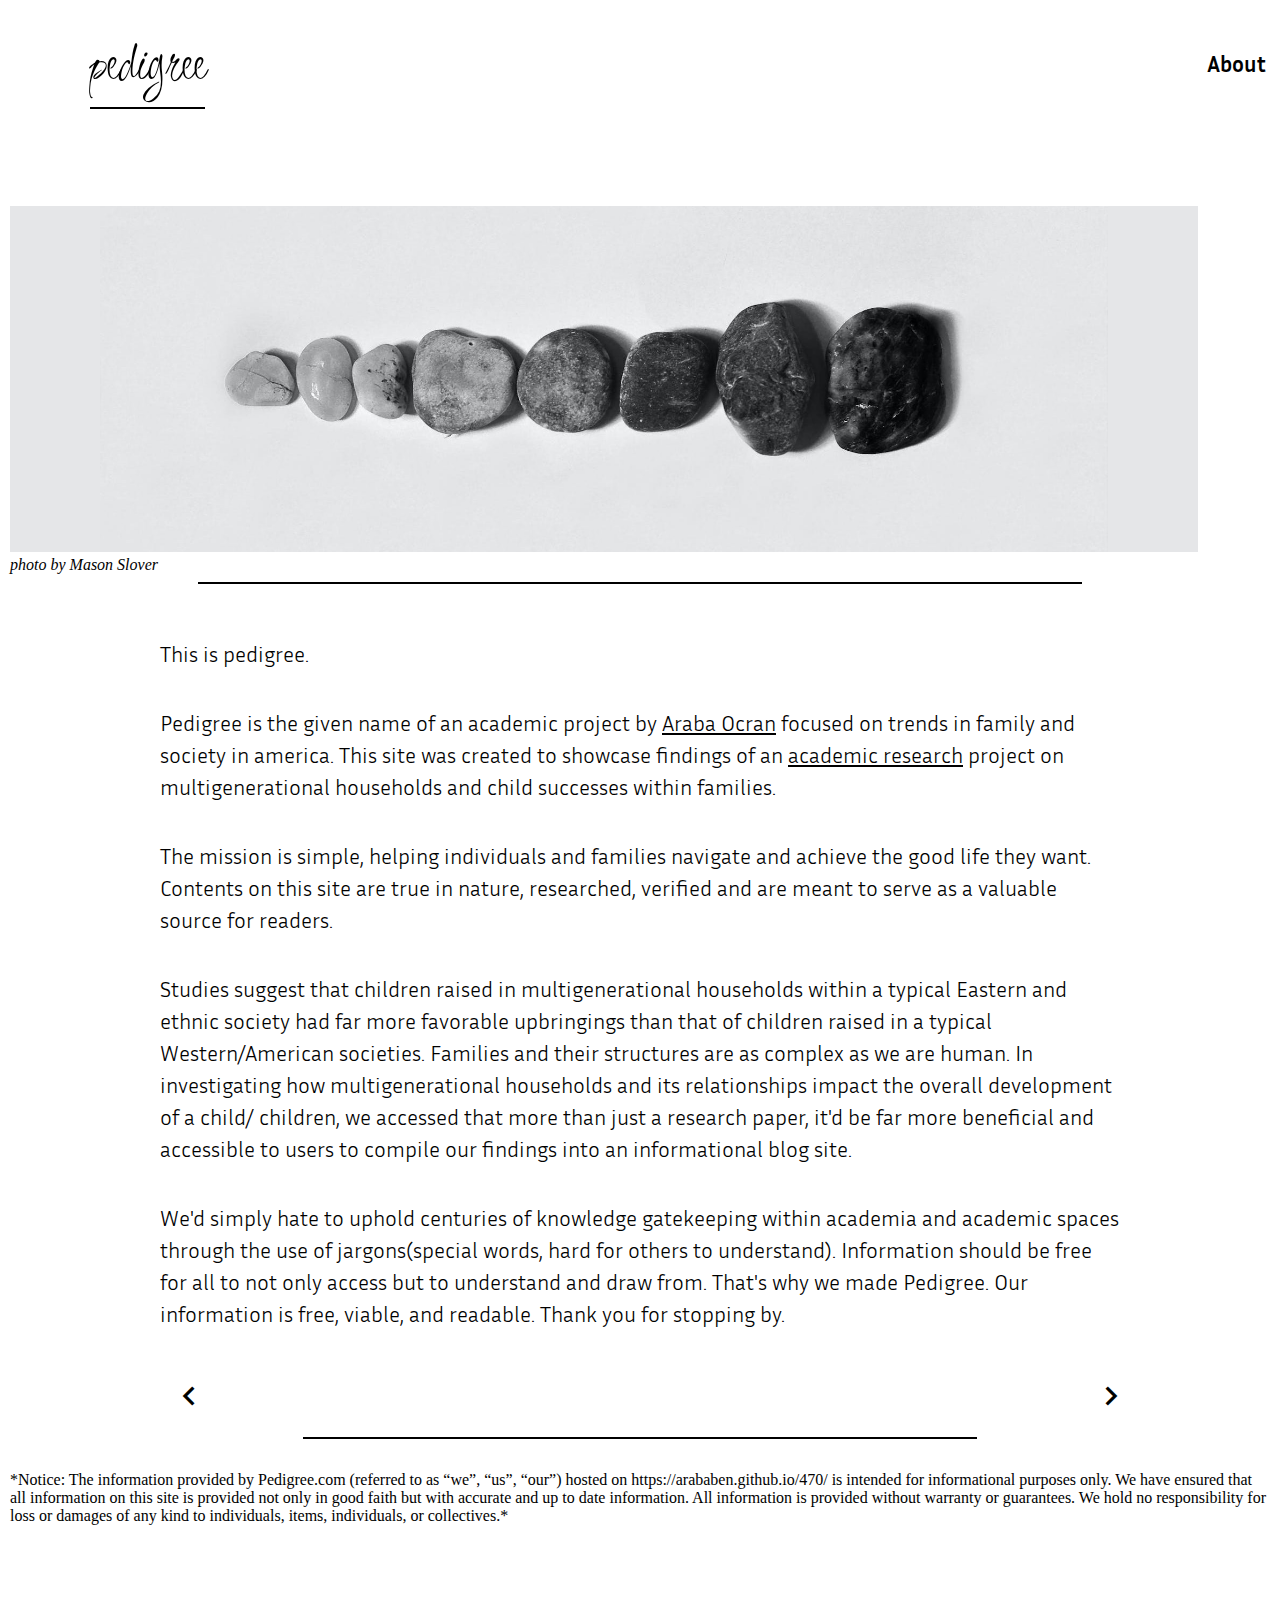
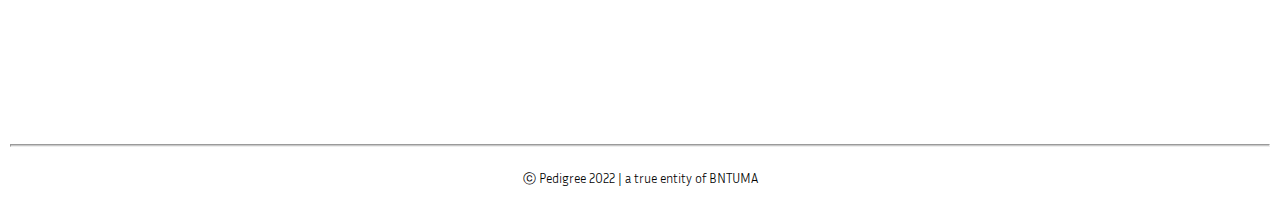
<file: about.html>
<!DOCTYPE html>
<html lang="en">
  <head>
    <meta charset="UTF-8">
    <meta name="viewport" content="width=device-width, initial-scale=1.0">
    <meta http-equiv="X-UA-Compatible" content="ie=edge">
    <title>about</title>
    <link rel="stylesheet" href="style.css">
    <link rel="icon" href="./favicon.ico" type="image/x-icon">
	<link href="https://fonts.googleapis.com/icon?family=Material+Icons" rel="stylesheet">
  </head>
	<style>
		.content{
			margin-left: 10%;
			margin-right: 10%;
		}
		header{
			background-color: white;
		}
	
	</style>
  
   <body>
	   <header style="background-color: white;">
		  <a href="index.html"><h1>pedigree
			  <hr style="border: .02px solid #000000;"></h1></a><a href="index.html"></a>
		   <h3>About</h3>
		 
	 	</header>
	   
	   <div class="bgg">
		   <img src="pexels-photo-stones.jpeg" width="80%;" alt="Row of Black and Gray Polished Pebble on Gray Surface" style="text-align: center;padding-left: 90px;padding-right: 90px;margin-top: 25px; background-color: #E5E6E8;">
	   </div>
	   <cite>photo by Mason Slover</cite>
	   
	  <hr style="width: 70%;
			text-align: center;
			top: 373px;
			border: .02px solid #000000;">
	   
<!-- add link to fin ished academic paper in the second AHREF tag bellow-->
		<div class="content">
			<p>This is pedigree. </p>
			<p>Pedigree is the given name of an academic project by <a href="https://bntuma.w3spaces.com/aboutt.html">Araba Ocran</a> focused on trends in family and society in america.  This site was created to showcase findings of an <a href="Mid-Term%20Research%20Project%20-%20Google%20Docs.pdf" target="_blank">academic research</a> project on multigenerational households and child successes within families. </p>
			<p>The mission is simple, helping individuals and families navigate and achieve the good life they want. Contents on this site are true in nature, researched, verified and are meant to serve as a valuable source for readers.</p>
			
			<p>
				Studies suggest that children raised in multigenerational households within a typical Eastern and ethnic society had far more favorable upbringings than that of children raised in a typical Western/American societies. Families and their structures are as complex as we are human.

				
				In investigating how multigenerational households and its relationships impact the overall development of a child/ children, we accessed that more than just a research paper, it'd be far more beneficial and accessible to users to compile our findings into an informational blog site.
			</p>
			
			<p>
				
				We'd simply hate to uphold centuries of knowledge gatekeeping within academia and academic spaces through the use of jargons(special words, hard for others to understand). Information should be free for all to not only access but to understand and draw from. That's why we made Pedigree. Our information is free, viable, and readable. Thank you for stopping by. 
				
				
			
			</p>
			
			
			
			
			<div class="arrow">
				<a href="index.html"><i class="material-icons" id="ileft" style="font-size: 38px;position: relative;">&#xe5cb;</i></a>

				<a href="home.html"><i class="material-icons" id="iright" style="font-size: 38px;">&#xe5cc;</i></a>
			</div>
			
			<hr style="width: 70%;
			text-align: center;
			border: .02px solid #000000;">
		</div>
	   
	  
	   <caption>*Notice: The information provided by Pedigree.com (referred to as “we”, “us”, “our”) hosted on https://arababen.github.io/470/ is intended for informational purposes only. We have ensured that all information on this site is provided not only in good faith but with accurate and up to date information. All information is provided without warranty or guarantees. We hold no responsibility for loss or damages of any kind to individuals, items, individuals, or collectives.*</caption>
	   <footer>
			<hr>
			<h5>ⓒ Pedigree 2022 |  a  true entity of BNTUMA</h5>
		</footer>
		  
	</body>
</html>
</file>
<file: style.css>
@import url('https://fonts.googleapis.com/css2?family=Inspiration&display=swap');
@import url('https://fonts.googleapis.com/css2?family=Inria+Sans:wght@300&display=swap');
@import url('https://fonts.googleapis.com/css2?family=EB+Garamond&display=swap');


body{
	padding: 2px;
}

h1{
	font-family: 'Inspiration', cursive;
	font-style: normal;
	text-align: left;
	float: left;
	font-weight: 400;
	font-size: 62px;
	line-height: 24px;
	padding-left: 80px;
}

a{
	text-decoration: none;
	color: black;
}
a:hover{
	color: #DA7C4E;
}

h2, h3, h4, h5, h6{
	font-family: 'Inria Sans';
}

h2{
	font-style: normal;
	font-weight: 400;
	font-size: 24px;
	line-height: 43px;
	text-align: center;
justify-content: center;
	padding: 20px;	
}
h3{
	font-weight: 700;
	font-size: 22px;
	line-height: 64px;
	float: right;
	padding-right: 4px;
	top: 90px;	
} 
h4{
	font-weight: bold;
	font-size: 20px;
	text-align: center;
}
h5{
	text-align: center;
	font-weight: lighter;
}
p{
	font-family: 'Inria Sans';
	font-style: normal;
	font-weight: 200;
	font-size: 22px;
	line-height: 32px;
}

p a{
	text-decoration: underline;
}

#heading{
	margin-bottom: 30px;
}

#first{
	width: 98%;
	height: auto;
	top: 20px;
	margin-top: 20;
	margin-bottom: 2px;
	text-align: center;
	margin-left: 55px;
	}

#main{
	width: 100%;
}
#sidebar{
	width: 100%;
	text-align: center;
}

.article{
	font-size: 16px;
	margin-top: 2px;
	padding: 20px;

}


footer{
	padding-top: 219px;
}

footer hr{
	margin: 0;
	height: 1px;
	background-color: #c9c9c9;
	color:#c9c9c9; 
}

/*
#sec{
	text-align: center;
	padding-left: 90px;
	padding-right: 90px;
	margin-top: 25px;
}
*/

/*HOME.HTML SPECIFIC CSS*/
.container{
	margin-top: 34px;
}
.card img:hover{
	color: azure;
}
.card img{
	
}

#row3 , i{
	text-decoration: none;
	color: #DA7C4E;
}
.row3 p{
	padding: 20px;
	padding-left: 30px;
	padding-right: 30px;
	margin-bottom: 15px;
}

/* ABOUT.HTML SPECIFIC*/
.content{
	padding: 24px;
}
.content p{
	padding-bottom: 15px;
}

/*MOTHERHOOD.HTML*/

.zigzag{
}
.content2{
	margin-top: 120px;
	align-content: center;
	padding: 34px;

	
}
.content2 img{
	width: 100%;
	height: auto;
}

.content2 p{
	padding: 12px;
}
/*

#challenges img{
	width: 35%;
	float: left;
}
#challenges p{
	width: 63%;
	float: right;
}


#paternity img{
	width: 35%;
	float: right;
}
#paternity p{
	width: 63%;
	float: left;

}

#asking img{
	width: 35%;
	float: left;
	
}
#asking p{
	width: 63%;
	float: right;
	
}
*/


/*PLAYTIME*/
.title1{
	padding-top: 38px;
	text-align: center;
}
.main2 img{
	width: 100%;
	padding: 25px;
	margin-left: auto;
	margin-right: auto;
	
}
.main2 p{
	padding-left: 20px;
	padding-right: 20px;
	padding-bottom: 40px;
	text-align: center;
}
.games{
	padding-top: 20px;
}
.games img{
	border: 1px solid black;
}
.block{
	margin-left: auto;
	margin-right: auto;
	margin: 8px;
	
	
}
#w3-green img{
	width: 25%;
	object-fit: fill;
}
#w3-blue img{
	width: 100%;
}

/* RESOURCES*/
.main3{
	margin-top: 10px;
	
}
.main3 p{
	padding: 20px;
	margin-bottom: 8%;
	
}
.main3 img{
	object-fit: cover;
	width: 1280px;
	height: 450px;
	text-align: center;
	margin-left: 55px;
}
.spacebar{
	background-color: #808860;
	width: 100%;
	height: 227px;
	margin-top: 120px;

}

.spacebar h2{ 
	padding-top: 100px;
}

.factors{
	width: 100%;
	font-size: 23px;
	height: 200px;
	font-family: 'EB Garamond', serif;


	
}
.factors h6{
	font-size: 28px;

}
.pro{
	float: left;
	padding: 20px;
	width: 50%;
	text-align: center;

}
.con{
	float: right;
	padding: 20px;
	width: 50%;
	text-align: center;
	padding-left: 100px;
	

}
ul{
	font-weight: normal;
	text-align: left;
}
.cap{
	width: 90%;
	height: 80px;
	padding-top: 250px;
	text-align: left;
	margin-left: 5%;
	margin-right: 10%;
}
.cap a{
	color: darkgoldenrod;
}

/*FOOD HTML*/
.arrow{
	width: 100%;
	padding: 10px;
}
.arrow i{
	color: black;
}

#iright{
	float: right;
	
}
.main2 p{
	margin-left: 8%;
	margin-right: 8%;
	text-align: left;
	
}
.main3 p{
	margin-left: 8%;
	margin-right: 8%;
}

ol{
	font-family: 'EB Garamond', serif;

}
.bgg{
	
/*	background-color:#E5E6E8;*/
	
}
</file>
